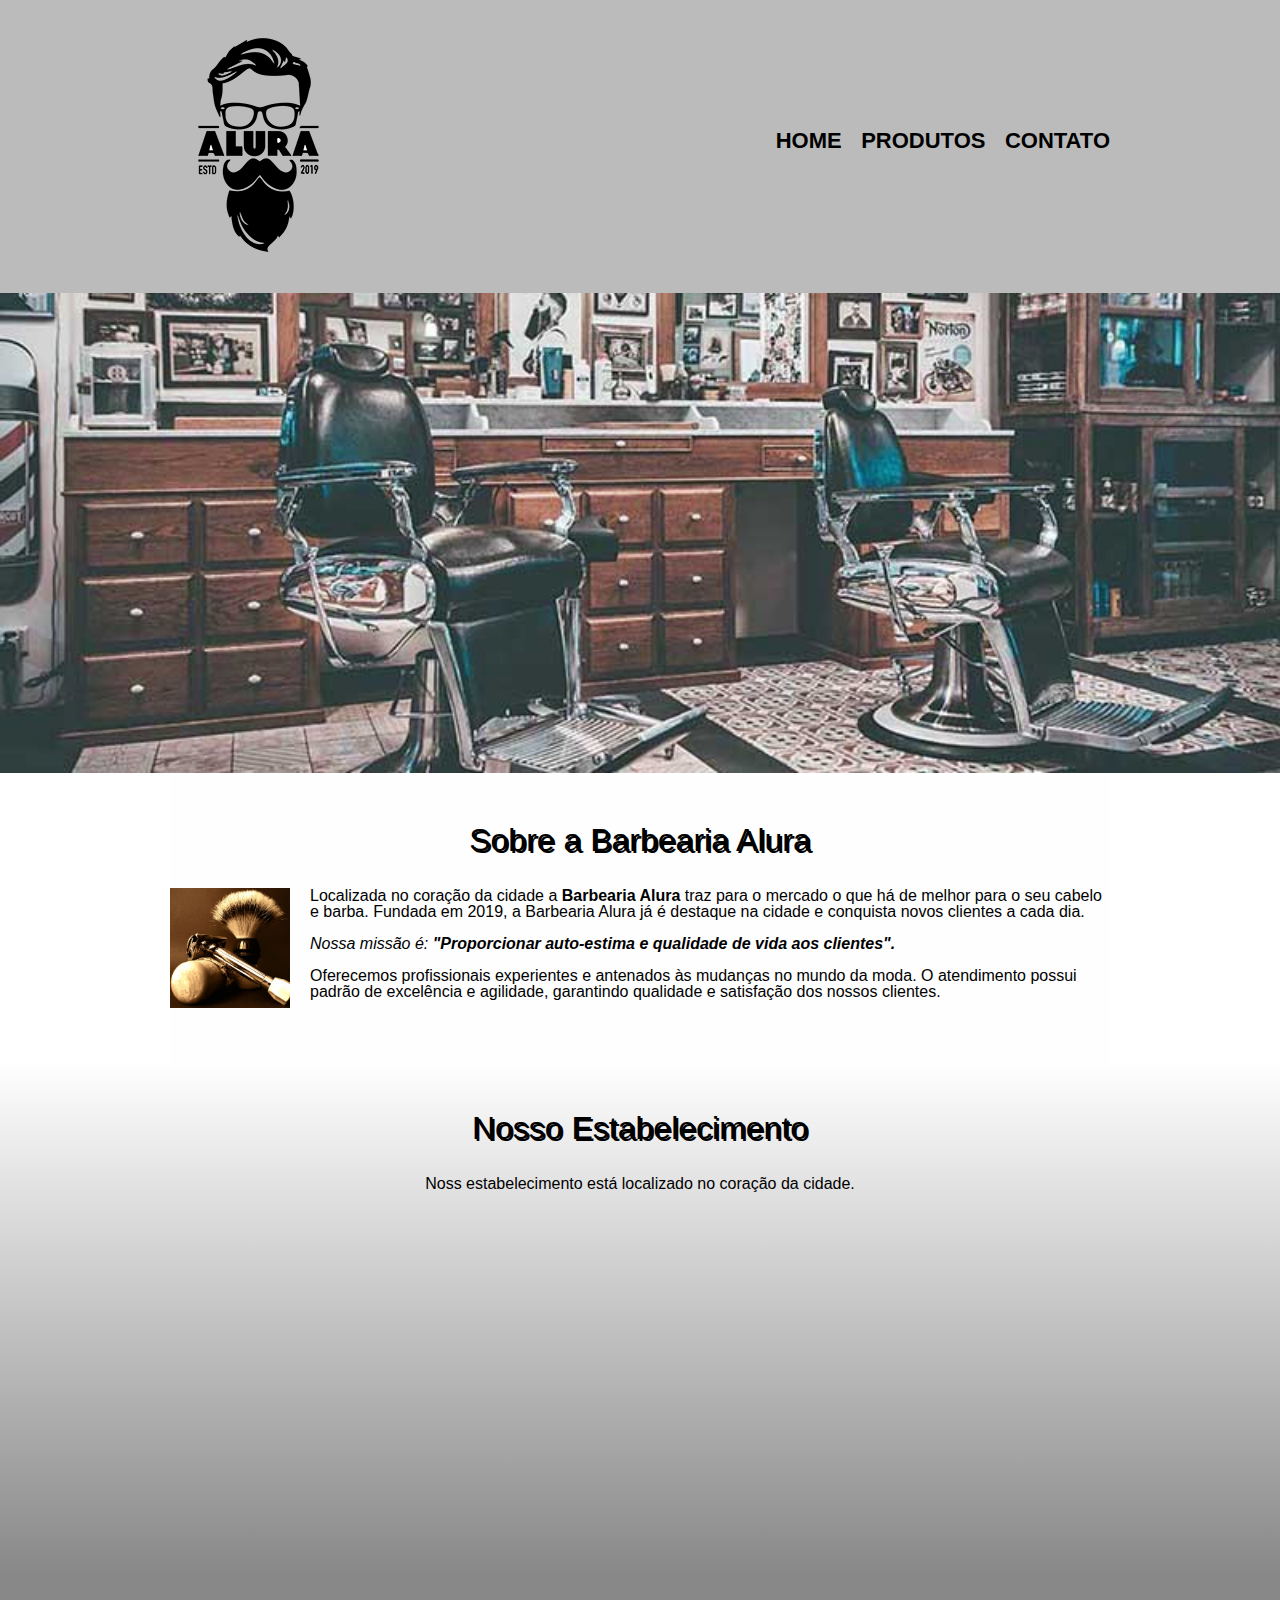
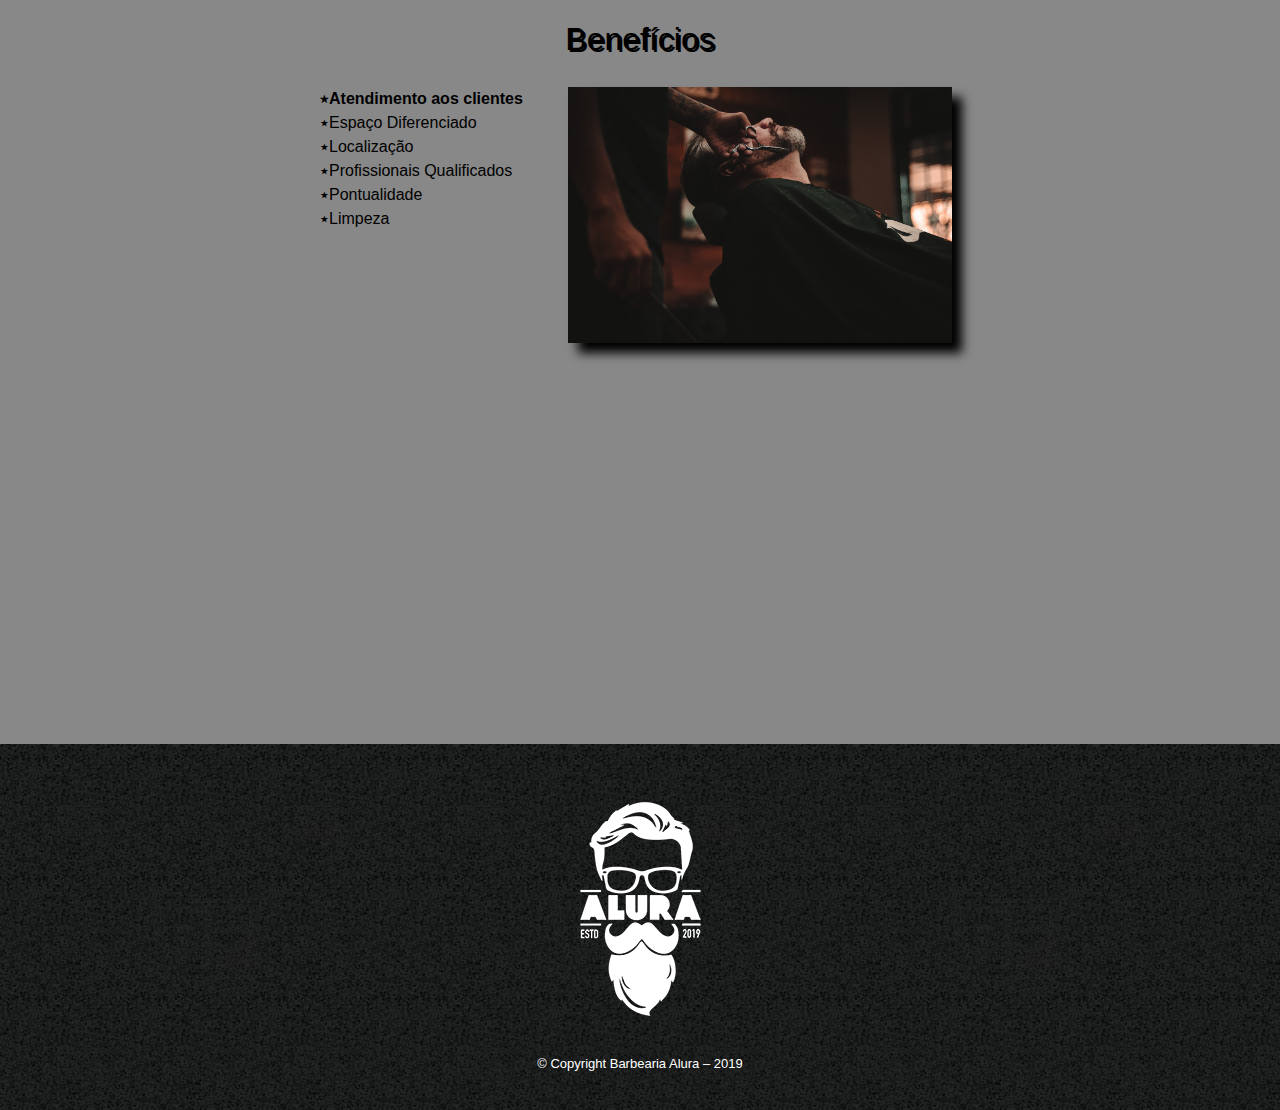
<file: index.html>
<!DOCTYPE html>
<html lang="pt-br">
  <head>
    <meta charset="UTF-8" />
    <meta name="viewport" content="width=device-width" />
    <title>Barbearia Alura</title>
    <link rel="stylesheet" href="css/reset.css" />
    <link rel="stylesheet" href="css/style.css" />
    <link
      href="https: //fonts.googleapis.com/css2? family = Montserrat & display = swap "
      rel=" stylesheet "
    />
  </head>

  <body>
    <header>
      <div class="caixa">
        <h1><img alt="tiluto-pagina" src="img/logo.png" /></h1>
        <nav>
          <ul>
            <li><a href="index.html">Home</a></li>
            <li><a href="produtos.html">Produtos</a></li>
            <li><a href="contato.html">Contato</a></li>
          </ul>
        </nav>
      </div>
    </header>

    <img class="banner" src="img/banner.jpg" />

    <main>
      <section class="principal">
        <h2 class="titulo-principal">Sobre a Barbearia Alura</h2>

        <img
          class="utensilios"
          src="img/utensilios.jpg"
          alt="Utensilios do barbeiro"
        />

        <p>
          Localizada no coração da cidade a
          <strong>Barbearia Alura</strong> traz para o mercado o que há de
          melhor para o seu cabelo e barba. Fundada em 2019, a Barbearia Alura
          já é destaque na cidade e conquista novos clientes a cada dia.
        </p>

        <p id="missao">
          <em
            >Nossa missão é:
            <strong
              >"Proporcionar auto-estima e qualidade de vida aos
              clientes".</strong
            ></em
          >
        </p>

        <p>
          Oferecemos profissionais experientes e antenados às mudanças no mundo
          da moda. O atendimento possui padrão de excelência e agilidade,
          garantindo qualidade e satisfação dos nossos clientes.
        </p>
      </section>

      <section class="mapa">
        <h3 class="titulo-principal">Nosso Estabelecimento</h3>
        <p>Noss estabelecimento está localizado no coração da cidade.</p>

        <div class="mapa-conteudo">
          <iframe
            src="https://www.google.com/maps/embed?pb=!1m18!1m12!1m3!1d3656.4484611390444!2d-46.6346533846928!3d-23.588244284669514!2m3!1f0!2f0!3f0!3m2!1i1024!2i768!4f13.1!3m3!1m2!1s0x94ce5a2b2ed7f3a1%3A0xab35da2f5ca62674!2sCaelum%20-%20Escola%20de%20Tecnologia!5e0!3m2!1spt-BR!2sbr!4v1629977506755!5m2!1spt-BR!2sbr"
            width="100%"
            height="300"
            style="border: 0"
            allowfullscreen=""
            loading="lazy"
          ></iframe>
        </div>
      </section>

      <section class="beneficios">
        <h3 class="titulo-principal">Benefícios</h3>
        <div class="conteudo-beneficios">
          <ul class="lista-beneficios">
            <li class="itens">Atendimento aos clientes</li>
            <li class="itens">Espaço Diferenciado</li>
            <li class="itens">Localização</li>
            <li class="itens">Profissionais Qualificados</li>
            <li class="itens">Pontualidade</li>
            <li class="itens">Limpeza</li>
          </ul>
          <img
            src="img/beneficios.jpg"
            alt="Lista de beneficios"
            class="imagem-beneficios"
          />
        </div>

        <div class="video">
          <iframe
            width="100%"
            height="315"
            src="https://www.youtube.com/embed/wcVVXUV0YUY"
            title="YouTube video player"
            frameborder="0"
            allow="accelerometer; autoplay; clipboard-write; encrypted-media; gyroscope; picture-in-picture"
            allowfullscreen
          ></iframe>
        </div>
      </section>
    </main>
    <footer>
      <img src="img/logo-branco.png" alt="Logo Barbearia Alura" />
      <p class="copyright">&copy; Copyright Barbearia Alura – 2019</p>
    </footer>
  </body>
</html>
</file>
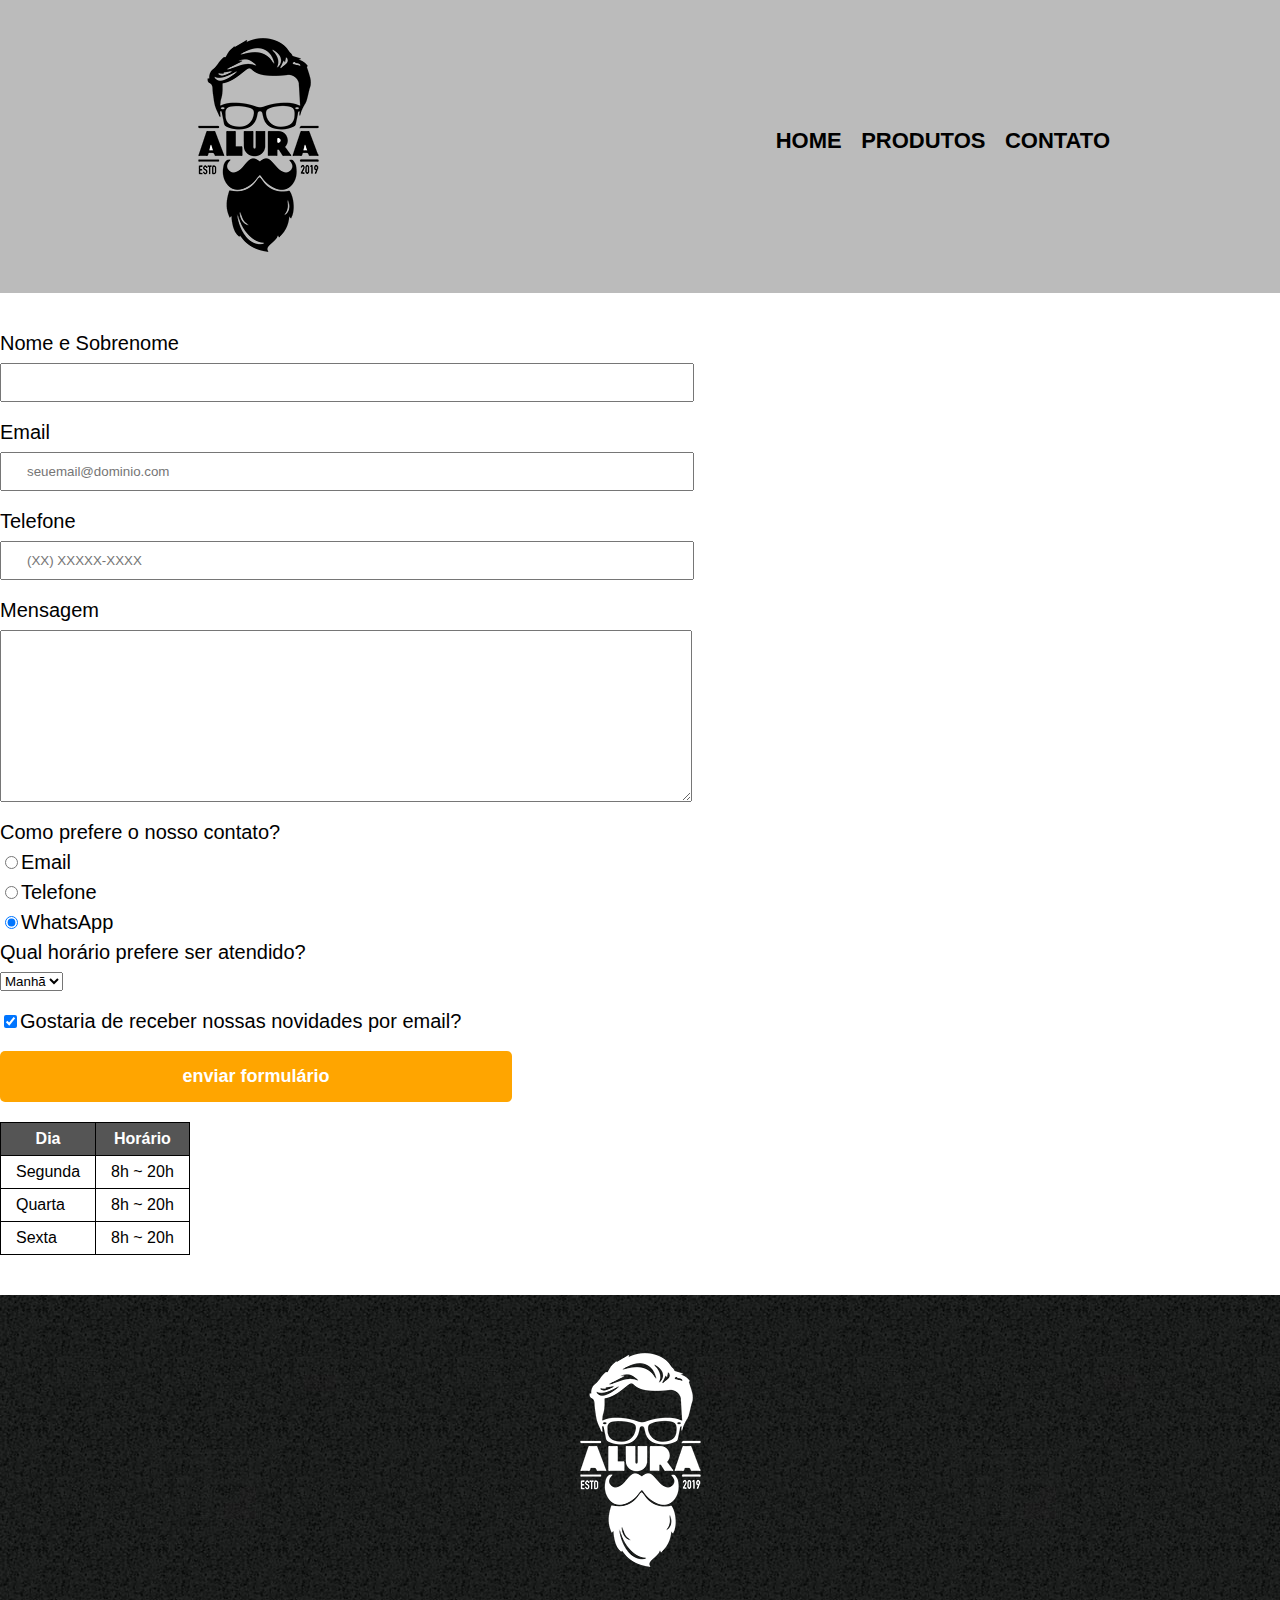
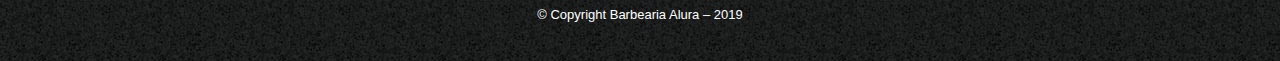
<file: contato.html>
<!DOCTYPE html>
<html>
  <head>
    <meta charset="UTF-8" />
    <title>Contato - Barbearia Alura</title>
    <link rel="stylesheet" href="css/reset.css" />
    <link rel="stylesheet" href="css/style.css" />
  </head>

  <body>
    <header>
      <div class="caixa">
        <h1><img src="img/logo.png" alt="Logo da Barbearia Alura"</h1>
        <nav>
          <ul>
            <li><a href="index.html">Home</a></li>
            <li><a href="produtos.html">Produtos</a></li>
            <li><a href="contato.html">Contato</a></li>
          </ul>
        </nav>
      </div>
    </header>

    <main>
      <form>
        <label for="nomesobrenome">Nome e Sobrenome</label>
        <input type="text" id="nomesobrenome" class="input-padrao" required />

        <label for="email">Email</label>
        <input
          type="email"
          id="email"
          class="input-padrao"
          required
          placeholder="seuemail@dominio.com"
        />

        <label for="telefone">Telefone</label>
        <input
          type="tel"
          id="telefone"
          class="input-padrao"
          pattern="^(\d{2})\D*(\d{5}|\d{4})\D*(\d{4})$"
          required
          placeholder="(XX) XXXXX-XXXX "
        />

        <label for="mensagem">Mensagem</label>
        <textarea
          name=""
          id="mensagem"
          class="input-padrao"
          cols="70"
          rows="10"
        ></textarea>

        <fieldset>
          <legend>Como prefere o nosso contato?</legend>
          <label for="radio-email"
            ><input
              type="radio"
              name="contato"
              value="email"
              id="radio-email"
            />Email</label
          >

          <label for="radio-telefone"
            ><input
              type="radio"
              name="contato"
              value="telefone"
              id="radio-telefone"
            />Telefone</label
          >

          <label for="radio-whatsapp"
            ><input
              type="radio"
              name="contato"
              value="whatsapp"
              id="radio-whatsapp"
              checked
            />WhatsApp</label
          >
        </fieldset>
        <fieldset>
          <legend>Qual horário prefere ser atendido?</legend>
          <select>
            <option>Manhã</option>
            <option>Tarde</option>
            <option>Noite</option>
          </select>
        </fieldset>

        <label class="checkbox"
          ><input type="checkbox" checked />Gostaria de receber nossas novidades
          por email?</label
        >
        <input type="submit" value="enviar formulário" class="enviar" />
    
          <table>
        <thead>
          <tr>
            <th>Dia</th>
            <th>Horário</th>
          </tr>
        </thead>
        <tbody>
          <tr>
            <td>Segunda</td>
            <td>8h ~ 20h</td>
          </tr>
          <tr>
            <td>Quarta</td>
            <td>8h ~ 20h</td>
          </tr>
          <tr>
            <td>Sexta</td>
            <td>8h ~ 20h</td>
          </tr>
        </tbody>
      </table>
    </main>

    <footer>
      <img src="img/logo-branco.png" alt="Logo da Barbearia Alura" />
      <p class="copyright">&copy; Copyright Barbearia Alura – 2019</p>
    </footer>
  </body>
</html>
</file>
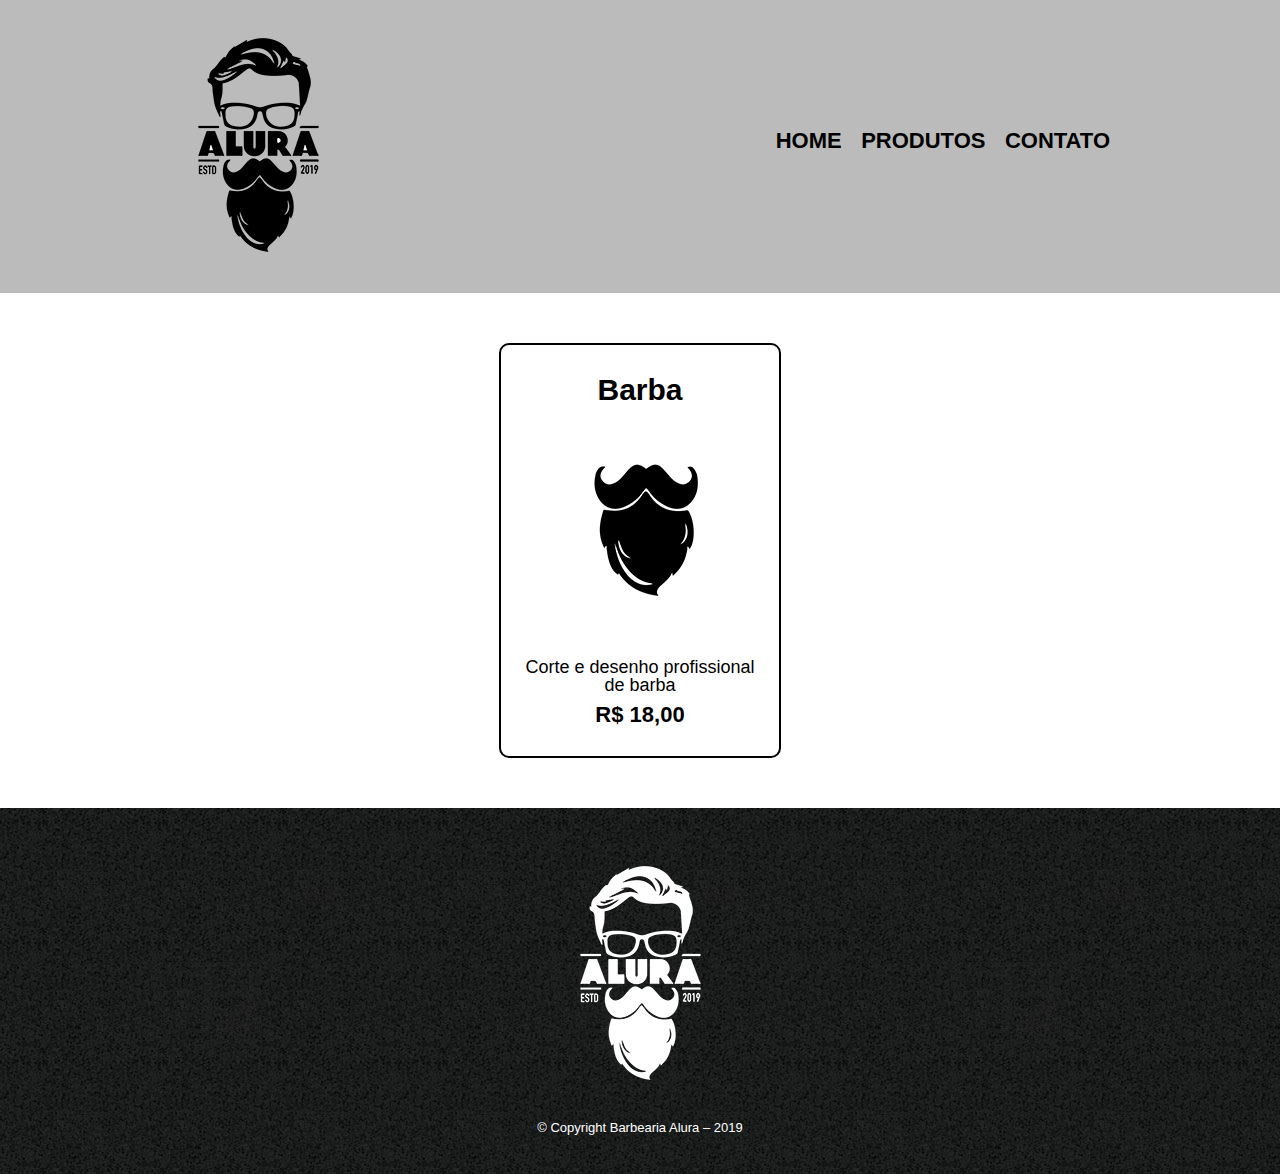
<file: produtobarba.html>
<!DOCTYPE html>
<html>
  <head>
    <meta charset="UTF-8" />
    <title>Produtos - Barbearia Alura</title>
    <link rel="stylesheet" href="css/reset.css" />
    <link rel="stylesheet" href="css/style.css" />
  </head>

  <body>
    <header>
      <div class="caixa">
        <h1><img src="img/logo.png" alt="Logo da Alura" /></h1>
        <nav>
          <ul>
            <li><a href="index.html">Home</a></li>
            <li><a href="produtos.html">Produtos</a></li>
            <li><a href="contato.html">Contato</a></li>
          </ul>
        </nav>
      </div>
    </header>
  </body>

  <main>
    <ul class="produtos">
      <li>
        <h2>Barba</h2>
        <img src="img/barba.jpg" alt="Imagem Barba" />
        <p class="produto-descricao">Corte e desenho profissional de barba</p>
        <p class="produto-preco">R$ 18,00</p>
      </li>
    </ul>
  </main>

  <footer>
    <img src="img/logo-branco.png" alt="Logo da Barbearia Alura" />
    <p class="copyright">&copy; Copyright Barbearia Alura – 2019</p>
  </footer>
</html>
</file>
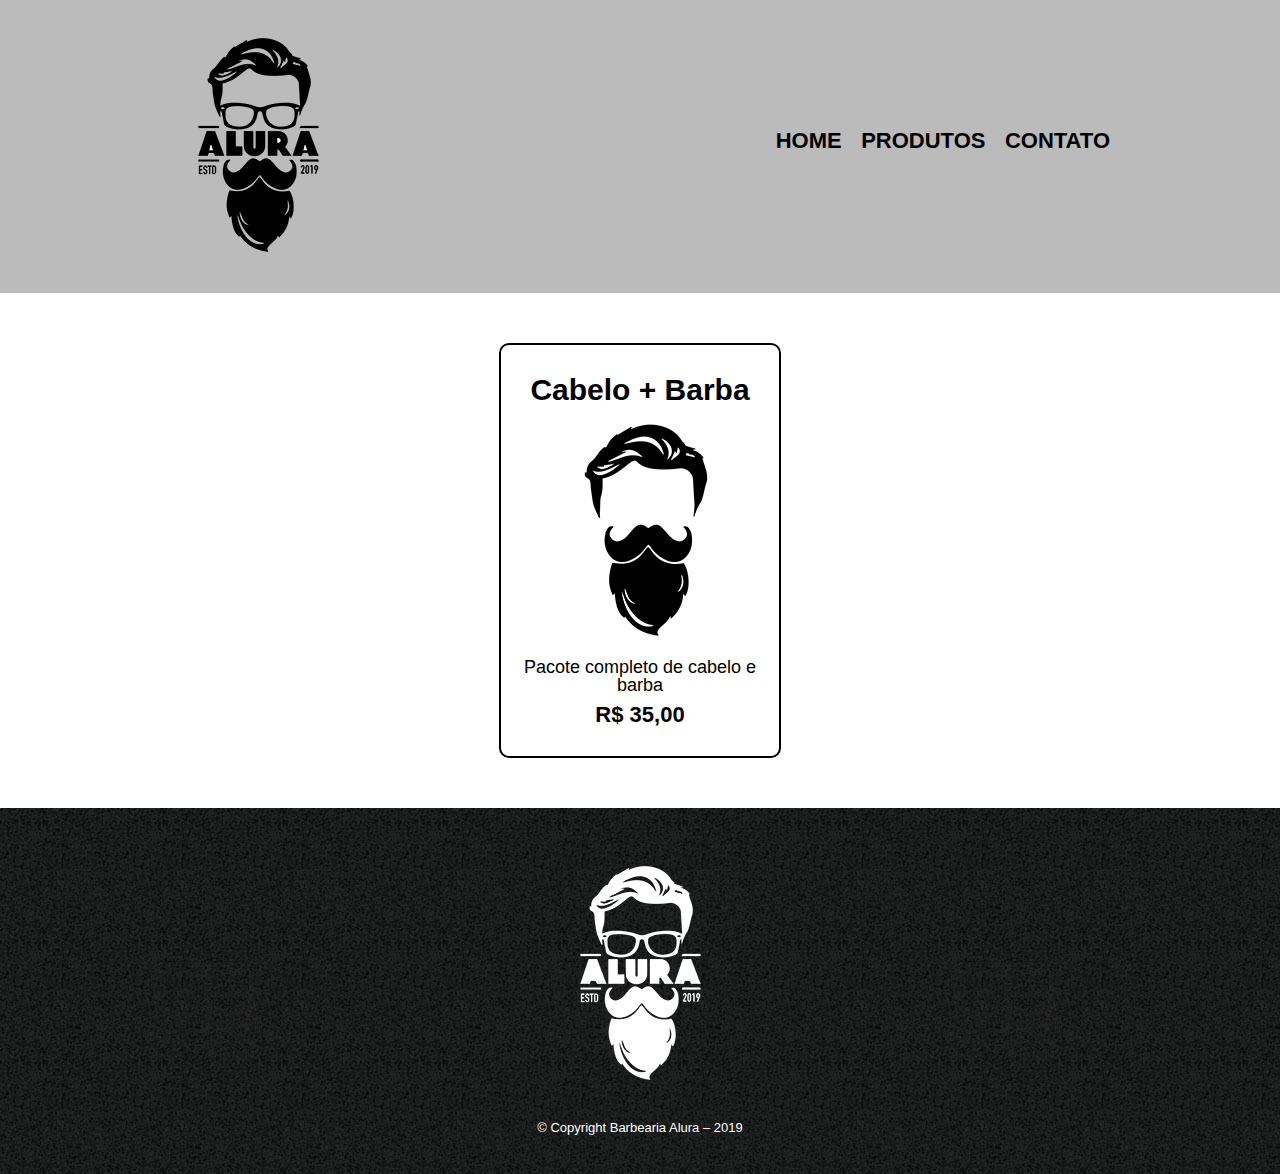
<file: produtocabelo+barba.html>
<!DOCTYPE html>
<html>
  <head>
    <meta charset="UTF-8" />
    <title>Produtos - Barbearia Alura</title>
    <link rel="stylesheet" href="css/reset.css" />
    <link rel="stylesheet" href="css/style.css" />
  </head>

  <body>
    <header>
      <div class="caixa">
        <h1><img alt="Imagem Logo" src="img/logo.png" /></h1>
        <nav>
          <ul>
            <li><a href="index.html">Home</a></li>
            <li><a href="produtos.html">Produtos</a></li>
            <li><a href="contato.html">Contato</a></li>
          </ul>
        </nav>
      </div>
    </header>
  </body>

  <main>
    <ul class="produtos">
      <li>
        <h2>Cabelo + Barba</h2>
        <img alt="Imagem cabelo+barba" src="img/cabelo+barba.jpg" />
        <p class="produto-descricao">Pacote completo de cabelo e barba</p>
        <p class="produto-preco">R$ 35,00</p>
      </li>
    </ul>
  </main>

  <footer>
    <img src="img/logo-branco.png" alt="Logo da Barbearia Alura" />
    <p class="copyright">&copy; Copyright Barbearia Alura – 2019</p>
  </footer>
</html>
</file>
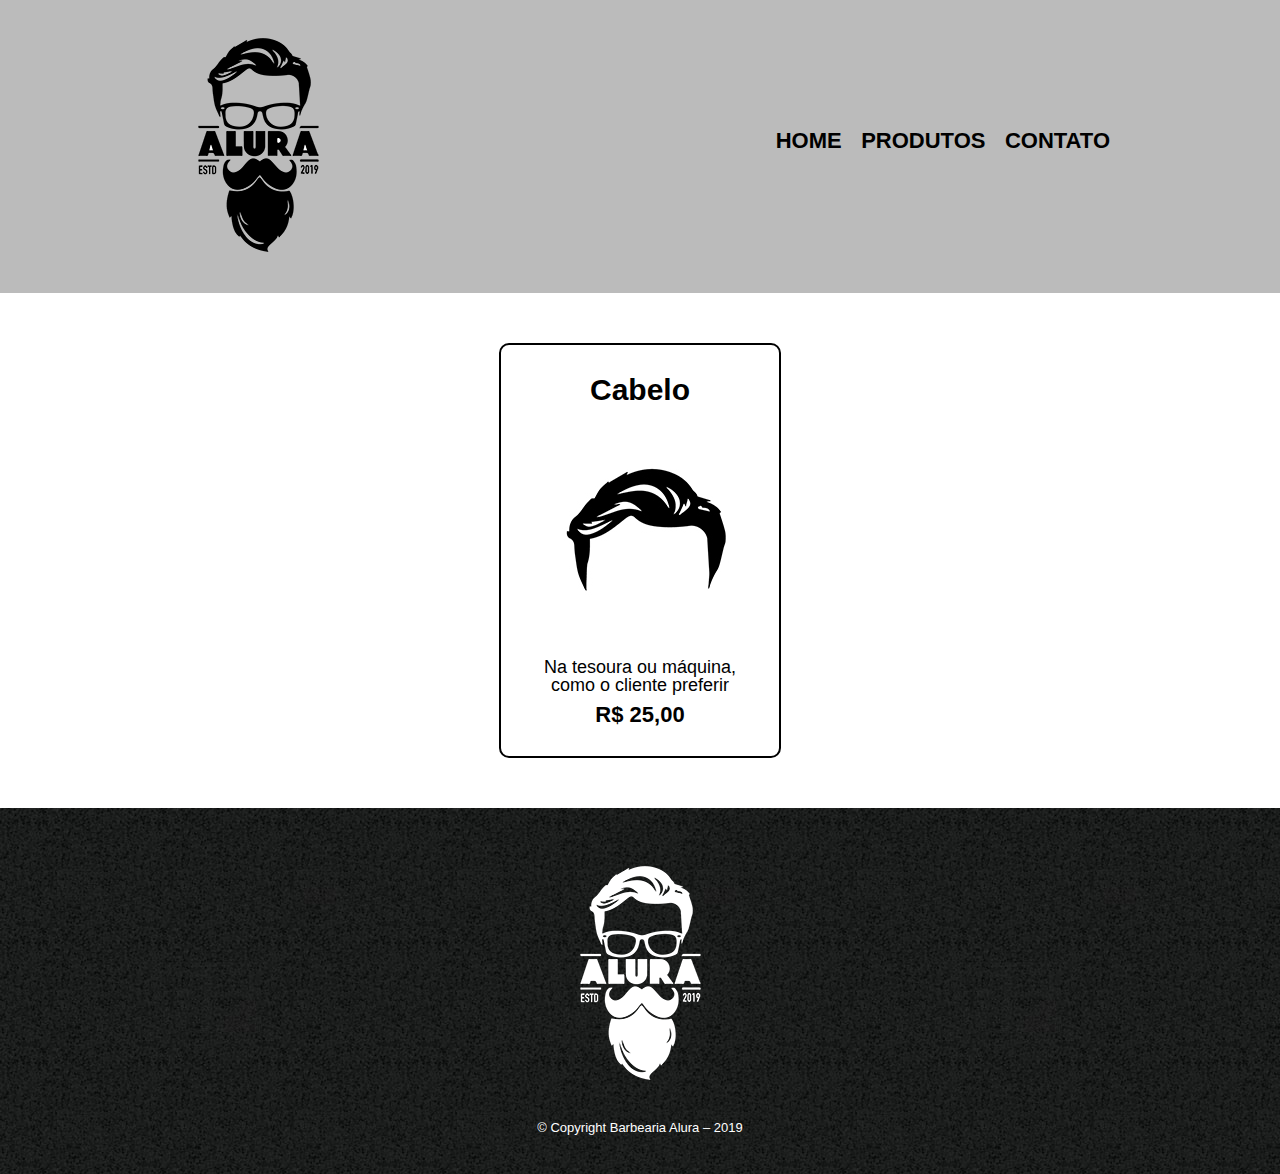
<file: produtocabelo.html>
<!DOCTYPE html>
<html>
  <head>
    <meta charset="UTF-8" />
    <title>Produtos - Barbearia Alura</title>
    <link rel="stylesheet" href="css/reset.css" />
    <link rel="stylesheet" href="css/style.css" />
  </head>

  <body>
    <header>
      <div class="caixa">
        <h1><img alt="Imagem Logo" src="img/logo.png" /></h1>
        <nav>
          <ul>
            <li><a href="index.html">Home</a></li>
            <li><a href="produtos.html">Produtos</a></li>
            <li><a href="contato.html">Contato</a></li>
          </ul>
        </nav>
      </div>
    </header>
  </body>

  <main>
    <ul class="produtos">
      <li>
        <h2>Cabelo</h2>
        <img alt="Imagem Cabelo" src="img/cabelo.jpg" />
        <p class="produto-descricao">
          Na tesoura ou máquina, como o cliente preferir
        </p>
        <p class="produto-preco">R$ 25,00</p>
      </li>
    </ul>
  </main>

  <footer>
    <img src="img/logo-branco.png" alt="Logo da Barbearia Alura" />
    <p class="copyright">&copy; Copyright Barbearia Alura – 2019</p>
  </footer>
</html>
</file>
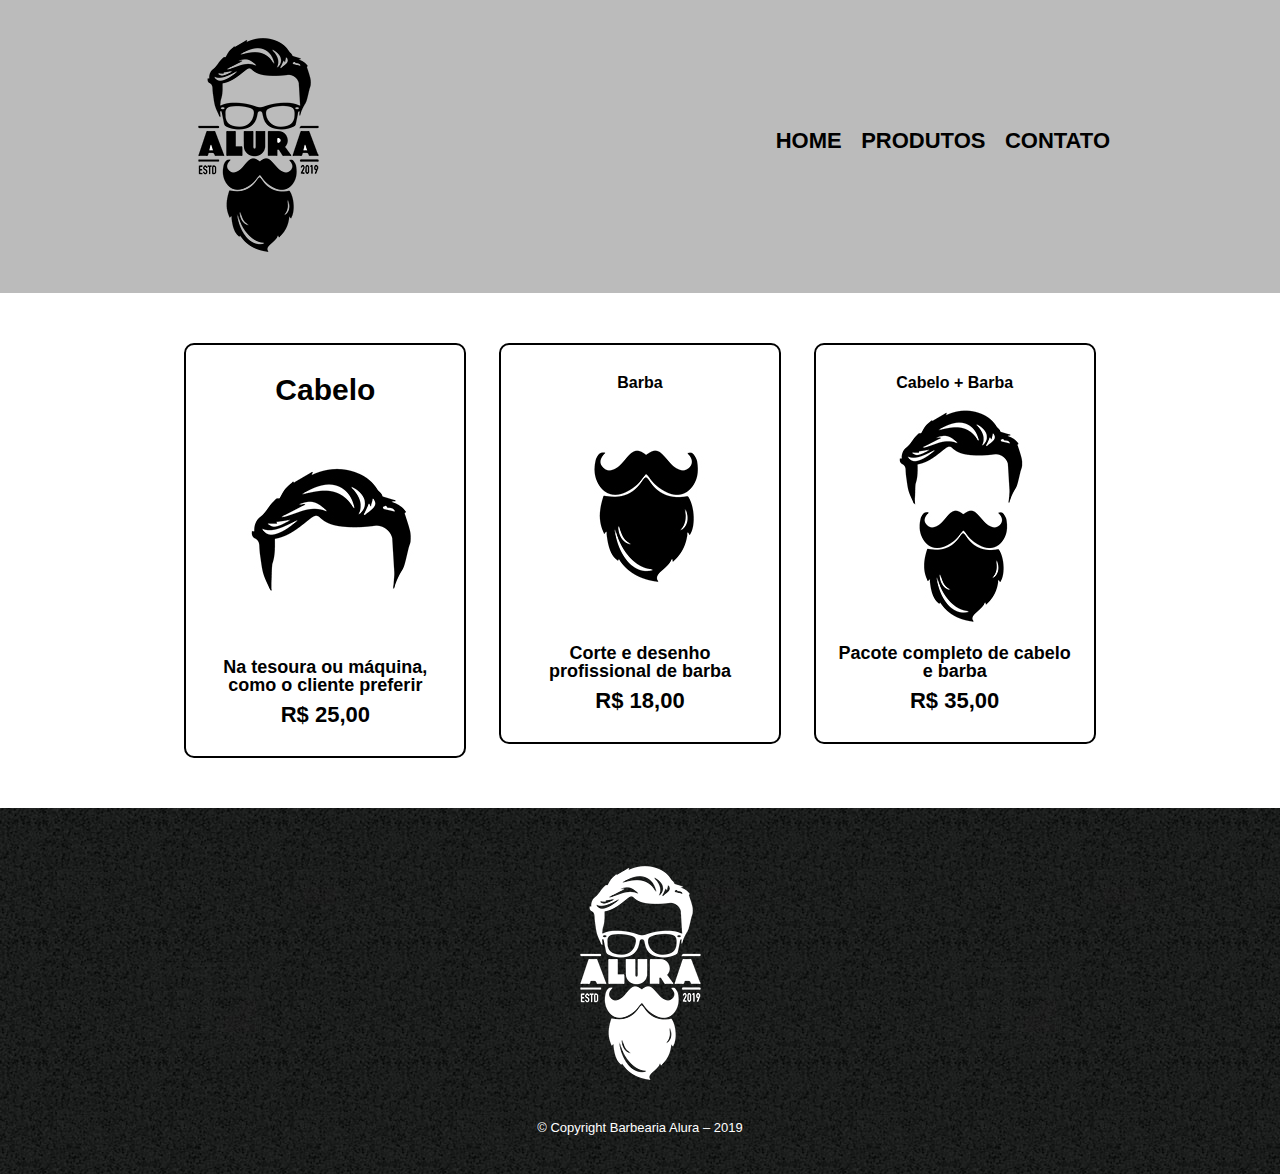
<file: produtos.html>
<!DOCTYPE html>
<html>
  <head>
    <meta charset="UTF-8" />
    <title>Produtos - Barbearia Alura</title>
    <link rel="stylesheet" href="css/reset.css" />
    <link rel="stylesheet" href="css/style.css" />
  </head>

  <body>
    <header>
      <div class="caixa">
        <h1><img alt="Imagem Logo" src="img/logo.png"/></h1>
        <nav>
          <ul>
            <li><a href="index.html">Home</a></li>
            <li><a href="produtos.html">Produtos</a></li>
            <li><a href="contato.html">Contato</a></li>
          </ul>
        </nav>
      </div>
    </header>

    <main>
      <ul class="produtos">
        <li><a href="produtocabelo.html"/><h2>Cabelo</h2>
          <img alt="Imagem Cabelo" src="img/cabelo.jpg" />
          <p class="produto-descricao">
            Na tesoura ou máquina, como o cliente preferir
          </p>
          <p class="produto-preco">R$ 25,00</p>
        </a></li>
        <li><a href="produtobarba.html"
          <h2>Barba</h2>
          <img alt="Imagem Barba" src="img/barba.jpg" />
          <p class="produto-descricao">Corte e desenho profissional de barba</p>
          <p class="produto-preco">R$ 18,00</p>
        </a></li>
        <li><a href="produtocabelo+barba.html"
          <h2>Cabelo + Barba</h2>
          <img alt="Imagem Cabelo+Barba" src="img/cabelo+barba.jpg" />
          <p class="produto-descricao">Pacote completo de cabelo e barba</p>
          <p class="produto-preco">R$ 35,00</p>
        </a></li>
      </ul>
    </main>

    <footer>
      <img alt="Imagem logo branca" src="img/logo-branco.png" />
      <p class="copyright">&copy; Copyright Barbearia Alura – 2019</p>
    </footer>
  </body>
</html>
</file>
<file: css/style.css>
a {
  text-decoration: none;
  color: black;
  font-weight: bold;
}

body {
  font-family: 'Montserrat', sans-serif;
}

header {
  background: #bbbbbb;
  padding: 20px 0;
}

.caixa {
  position: relative;
  width: 940px;
  margin: 0 auto;
}

nav {
  position: absolute;
  top: 110px;
  right: 0;
}

nav li {
  display: inline;
  margin: 0 0 0 15px;
}

nav a {
  text-transform: uppercase;
  color: #000000;
  font-weight: bold;
  font-size: 22px;
  text-decoration: none;
}

nav a:hover {
  color: #c78c19;
  text-decoration: underline;
}

.produtos {
  width: 940px;
  margin: 0 auto;
  text-align: center;
  padding: 50px 0;
}

.produtos li {
  display: inline-block;
  width: 30%;
  vertical-align: top;
  margin: 0 1.5%;
  padding: 30px 20px;
  box-sizing: border-box;
  border: 2px solid #000000;
  border-radius: 10px;
}

.produtos li:hover {
  border-color: #c78c19;
  font-size: 40px;
}

.produtos li:active {
  border-color: #088c19;
}

.produtos li:hover h2 {
  font-size: 34px;
}

.produtos h2 {
  font-size: 30px;
  font-weight: bold;
}

.produto-descricao {
  font-size: 18px;
}

.produto-preco {
  font-size: 22px;
  font-weight: bold;
  margin-top: 10px;
}

footer {
  text-align: center;
  background: url('../img/bg.jpg');
  padding: 40px 0;
}

.copyright {
  color: #ffffff;
  font-size: 13px;
  margin: 20px 0 0;
}

form {
  margin: 40px 0;
}

form label,
form legend {
  display: block;
  font-size: 20px;
  margin: 0 0 10px;
}

.input-padrao {
  display: block;
  margin: 0 0 20px;
  padding: 10px 25px;
  width: 50%;
}

.checkbox {
  margin: 20px 0;
}

.enviar {
  width: 40%;
  padding: 15px 0;
  background: orange;
  color: white;
  font-weight: bold;
  font-size: 18px;
  border: none;
  border-radius: 5px;
  transition: 1s all;
  cursor: pointer;
}

.enviar:hover {
  background: darkorange;
  transform: scale(1.2);
}

table {
  margin: 20px 0 40px;
}

thead {
  background: #555555;
  color: white;
  font-weight: bold;
}

td,
th {
  border: 1px solid #000000;
  padding: 8px 15px;
}

/* css da pagina inicial */
.banner {
  width: 100%;
}

.titulo-principal {
  text-align: center;
  font-size: 2em;
  margin: 0 0 1em;
  clear: left;
  text-shadow: 2px 2px #000000;
}

.principal {
  padding: 3em 0;
  background: #fefefe;
  width: 940px;
  margin: 0 auto;
}

.principal p {
  margin: 0 0 1em;
}

.principal strong {
  font-weight: bold;
}

.principal em {
  font-style: italic;
}

.utensilios {
  width: 120px;
  float: left;
  margin: 0 20px 20px 0;
}

.mapa {
  padding: 3em 0;
  background: linear-gradient(#fefefe, #888888);
}

.mapa-conteudo {
  width: 940px;
  margin: 0 auto;
}

.mapa p {
  margin: 0 0 2em;
  text-align: center;
}

.beneficios {
  padding: 3em 0;
  background: #888888;
}

.conteudo-beneficios {
  width: 640px;
  margin: 0 auto;
}

.lista-beneficios {
  width: 38%;
  display: inline-block;
  vertical-align: top;
}

.itens {
  line-height: 1.5;
}

.itens:first-child {
  font-weight: bold;
}

.itens::before {
  content: '٭';
}

.imagem-beneficios {
  width: 60%;
  opacity: 1;
  transition: 400ms;
  box-shadow: 10px 10px 10px #000000;
}

.imagem-beneficios:hover {
  opacity: 0.3;
}

.video {
  width: 560px;
  margin: 1em auto;
}

@media screen and (max-width: 480px) {
  .caixa,
  .principal,
  .conteudo-beneficios,
  .mapa-conteudo,
  .video {
    width: auto;
  }

  h1 {
    text-align: center;
  }

  nav {
    position: static;
  }
  .lista-beneficios,
  imagem-beneficios {
    width: 100%;
  }
}
</file>
